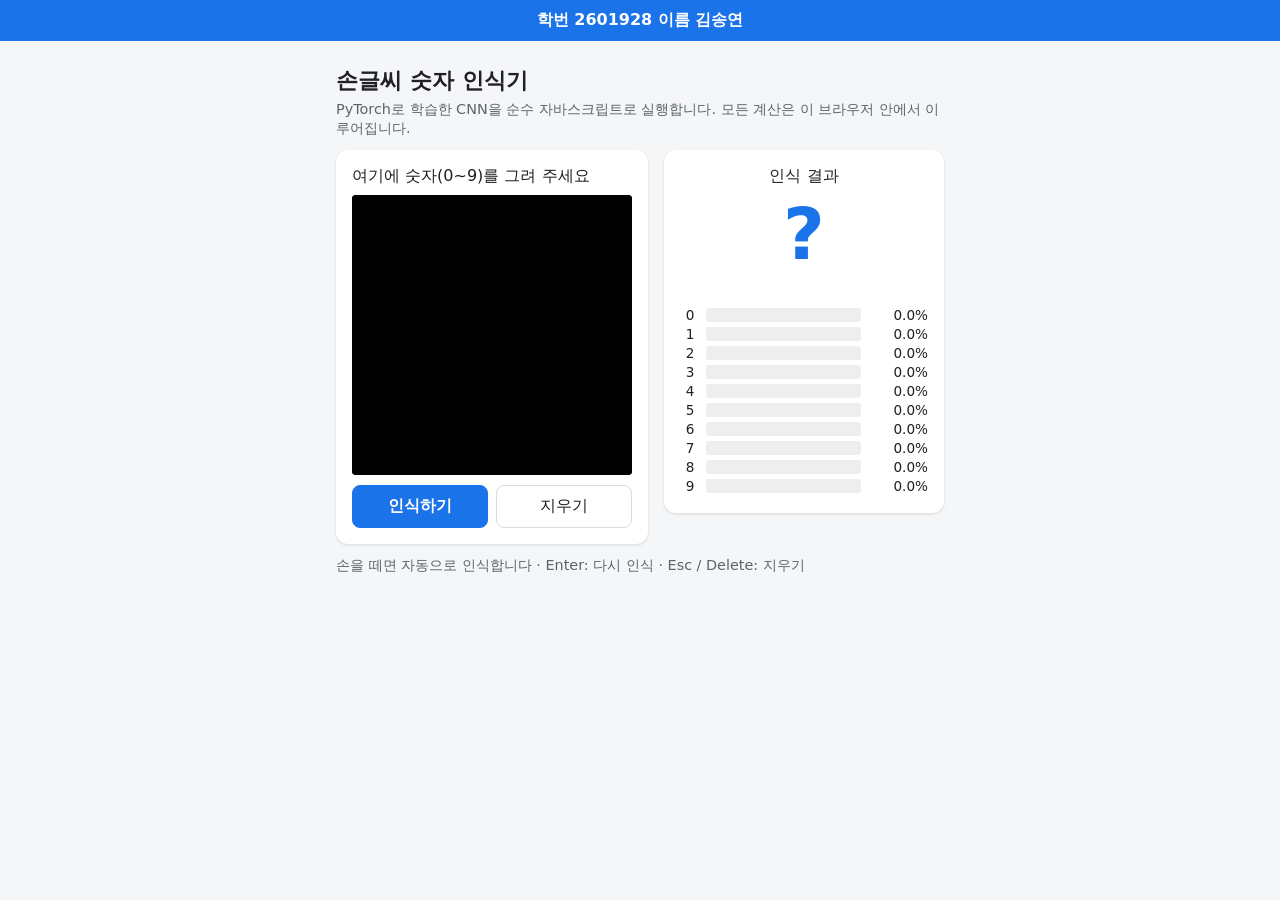
<file: web_version/index.html>
<!DOCTYPE html>
<html lang="ko">
<head>
<meta charset="utf-8">
<meta name="viewport" content="width=device-width, initial-scale=1">
<title>손글씨 숫자 인식기</title>
<link rel="stylesheet" href="style.css">
</head>
<body>
<header class="학생정보">학번 2601928 이름 김송연</header>
<main class="앱">
  <h1>손글씨 숫자 인식기</h1>
  <p class="설명">PyTorch로 학습한 CNN을 순수 자바스크립트로 실행합니다. 모든 계산은 이 브라우저 안에서 이루어집니다.</p>
  <div id="오류안내" class="오류" hidden></div>
  <div class="본문">
    <section class="그림판영역">
      <p class="제목">여기에 숫자(0~9)를 그려 주세요</p>
      <canvas id="그림판" width="280" height="280"></canvas>
      <div class="버튼줄">
        <button id="인식버튼" type="button" class="주버튼">인식하기</button>
        <button id="지우기버튼" type="button">지우기</button>
      </div>
    </section>
    <section class="결과영역">
      <p class="제목">인식 결과</p>
      <div id="결과숫자" class="결과숫자">?</div>
      <div id="확신도" class="확신도"></div>
      <ol id="막대목록" class="막대목록"></ol>
    </section>
  </div>
  <p class="도움말">손을 떼면 자동으로 인식합니다 · Enter: 다시 인식 · Esc / Delete: 지우기</p>
</main>
<!-- 순서 중요: 가중치 → 추론 엔진 → 전처리 → 화면 (ES 모듈은 file:// 에서 막히므로 일반 스크립트 사용) -->
<script src="weights.js"></script>
<script src="js/model.js"></script>
<script src="js/preprocess.js"></script>
<script src="js/app.js"></script>
</body>
</html>
</file>
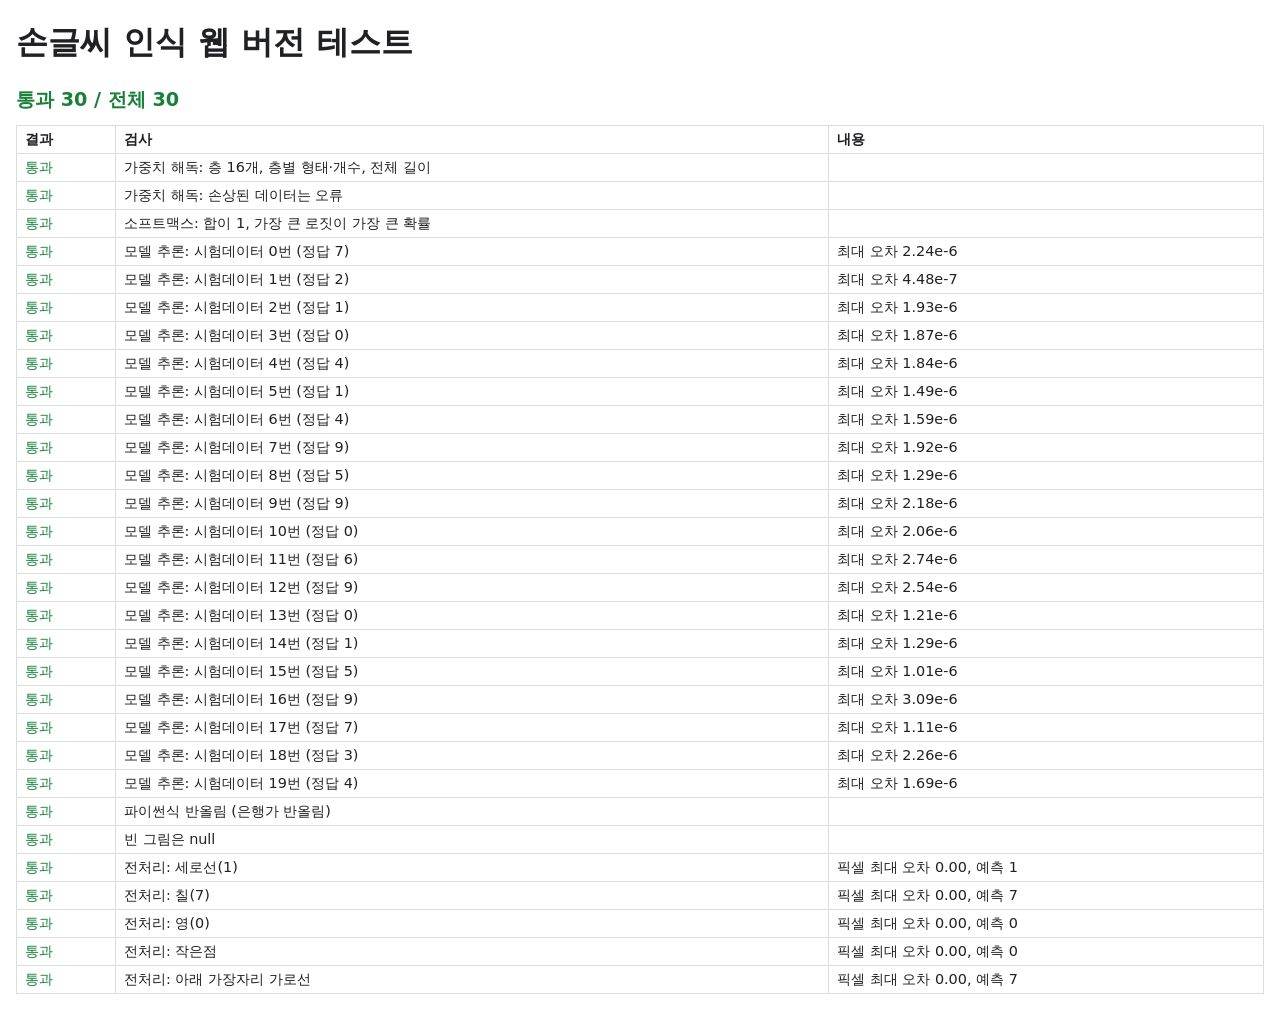
<file: web_version/tests/test.html>
<!DOCTYPE html>
<html lang="ko">
<head>
<meta charset="utf-8">
<meta name="viewport" content="width=device-width, initial-scale=1">
<title>웹 버전 테스트</title>
<style>
  body { font-family: "맑은 고딕", "Malgun Gothic", system-ui, sans-serif; margin: 16px; color: #202124; }
  #요약 { font-size: 1.2rem; font-weight: bold; margin-bottom: 12px; }
  table { border-collapse: collapse; width: 100%; font-size: 0.9rem; }
  td, th { border: 1px solid #dadce0; padding: 4px 8px; text-align: left; vertical-align: top; }
  .통과 { color: #188038; }
  .실패 { color: #d93025; }
</style>
</head>
<body>
<h1>손글씨 인식 웹 버전 테스트</h1>
<div id="요약">실행 중...</div>
<table>
  <thead><tr><th>결과</th><th>검사</th><th>내용</th></tr></thead>
  <tbody id="결과표"></tbody>
</table>
<!-- 순서 중요: 데이터 → 계산 코드 → 검사 코드 -->
<script src="../weights.js"></script>
<script src="reference.js"></script>
<script src="../js/model.js"></script>
<script src="../js/preprocess.js"></script>
<script src="tests.js"></script>
</body>
</html>
</file>
<file: web_version/style.css>
* { box-sizing: border-box; }

body {
  margin: 0;
  font-family: "맑은 고딕", "Malgun Gothic", system-ui, sans-serif;
  background: #f5f6f8;
  color: #202124;
}

/* 화면 맨 위 학번·이름 표시줄 */
.학생정보 {
  background: #1a73e8;
  color: #fff;
  font-weight: bold;
  text-align: center;
  padding: 10px 16px;
}

.앱 { max-width: 640px; margin: 0 auto; padding: 16px; }
h1 { font-size: 1.4rem; margin: 8px 0 4px; }
.설명, .도움말 { color: #5f6368; font-size: 0.9rem; margin: 0 0 12px; }
.도움말 { margin-top: 12px; }
.제목 { margin: 0 0 8px; }

.본문 { display: flex; gap: 16px; align-items: flex-start; }
.그림판영역, .결과영역 {
  background: #fff;
  border-radius: 12px;
  padding: 16px;
  box-shadow: 0 1px 3px rgba(0, 0, 0, 0.12);
}
.그림판영역 { flex: 0 0 auto; }
.결과영역 { flex: 1 1 auto; min-width: 0; text-align: center; }

#그림판 {
  display: block;
  width: 280px;
  max-width: 100%;
  height: auto;
  aspect-ratio: 1;
  background: #000;
  border-radius: 4px;
  cursor: crosshair;
  touch-action: none;  /* 휴대폰에서 그릴 때 화면이 스크롤되지 않도록 */
}
#그림판.비활성 { opacity: 0.4; cursor: not-allowed; }

.버튼줄 { display: flex; gap: 8px; margin-top: 10px; }
.버튼줄 button {
  flex: 1;
  padding: 10px;
  font: inherit;
  border: 1px solid #dadce0;
  border-radius: 8px;
  background: #fff;
  color: #202124;
  cursor: pointer;
}
.버튼줄 .주버튼 { background: #1a73e8; border-color: #1a73e8; color: #fff; font-weight: bold; }
.버튼줄 button:disabled { opacity: 0.5; cursor: not-allowed; }

.결과숫자 { font-size: 72px; font-weight: bold; color: #1a73e8; line-height: 1.1; }
.확신도 { min-height: 1.4em; font-size: 0.95rem; }

.막대목록 { list-style: none; padding: 0; margin: 12px 0 0; }
.막대줄 {
  display: grid;
  grid-template-columns: 1.5em 1fr 4.5em;
  align-items: center;
  gap: 6px;
  margin: 3px 0;
  font-size: 0.85rem;
}
.막대배경 { height: 14px; background: #eee; border-radius: 3px; overflow: hidden; }
.막대 { height: 100%; width: 0; background: #9aa0a6; }
.막대.최대 { background: #1a73e8; }
.막대값 { text-align: right; font-variant-numeric: tabular-nums; }

.오류 { background: #fce8e6; color: #a50e0e; padding: 12px; border-radius: 8px; margin-bottom: 12px; }

/* 좁은 화면(휴대폰): 그림판 위, 결과 아래로 세로 배치 */
@media (max-width: 600px) {
  .본문 { flex-direction: column; align-items: stretch; }
  .그림판영역 { align-self: center; width: 100%; max-width: 312px; }
  #그림판 { width: 100%; }
}
</file>
